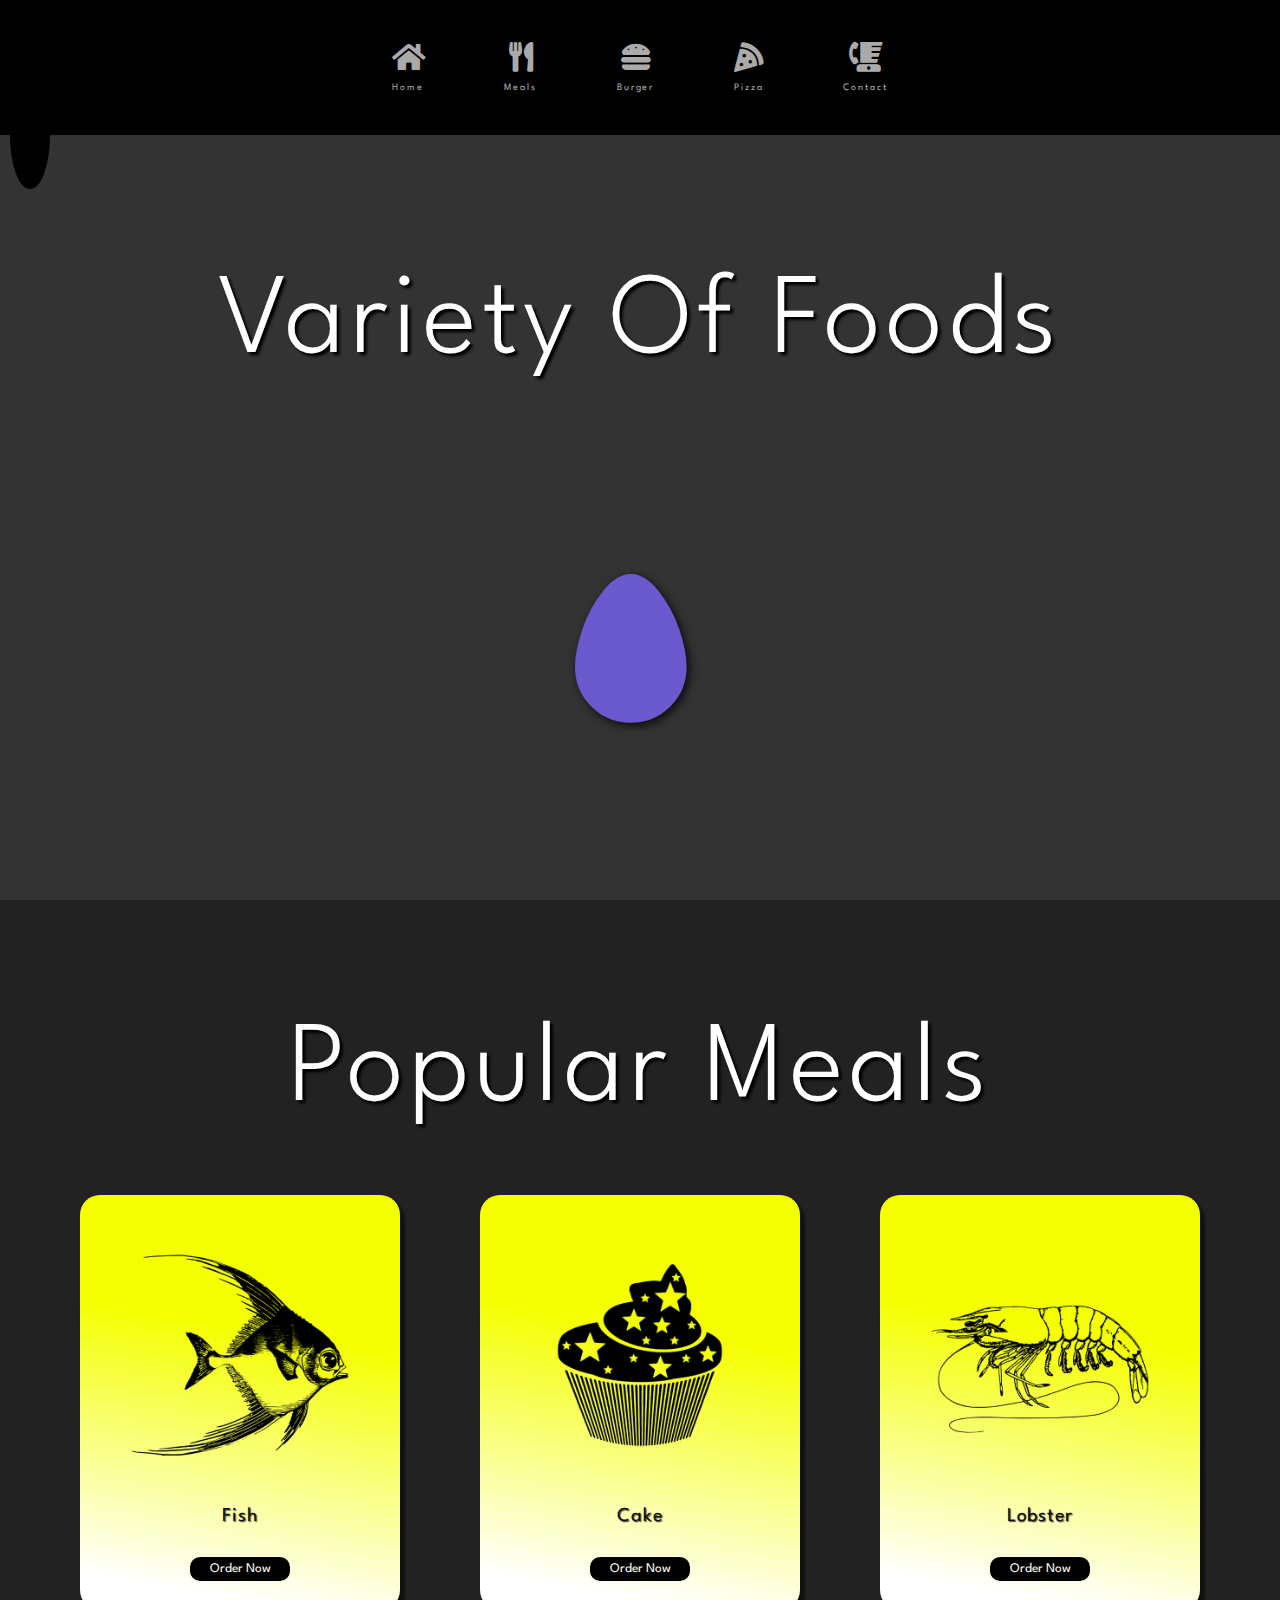
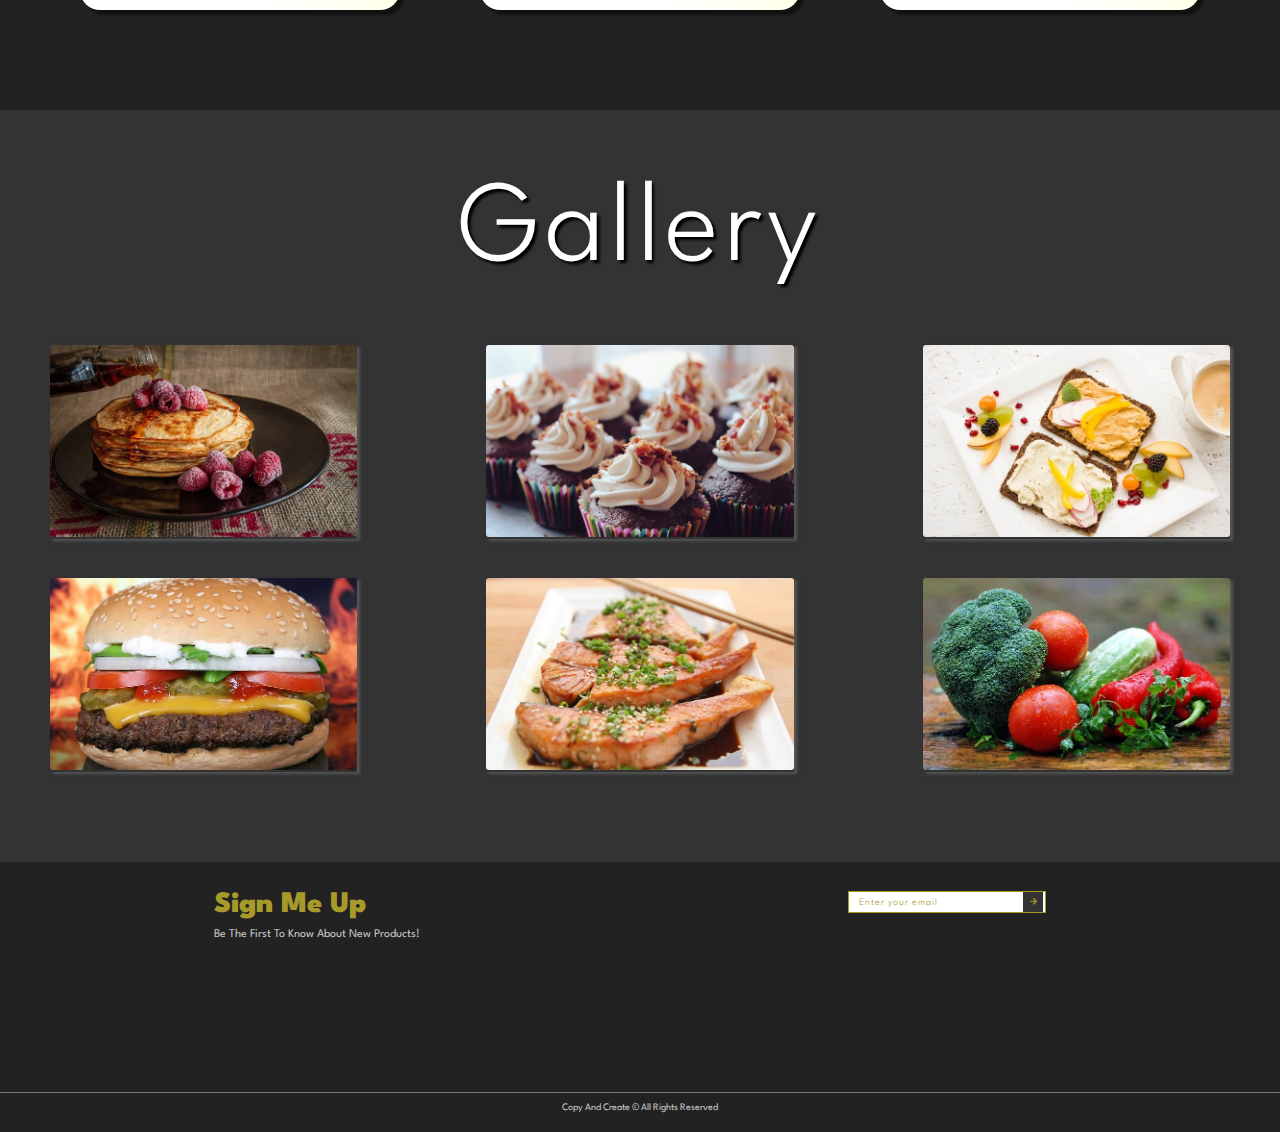
<file: Food website/index.html>
<!DOCTYPE html>
<html lang="en">
<head>
    <meta charset="UTF-8">
    <meta http-equiv="X-UA-Compatible" content="IE=edge">
    <meta name="viewport" content="width=device-width, initial-scale=1.0">
    <title>Foods</title>
    <link rel="stylesheet" href="style.css">
     <link rel="stylesheet" href="https://cdnjs.cloudflare.com/ajax/libs/font-awesome/5.15.1/css/all.min.css">

</head>
<body>
    <!-- Navbar -->
    <nav class="navbar">
        <a href="#" class="navbar-link">
            <i class="fas fa-home"></i>
            <span>Home</span>
        </a>
        <a href="#" class="navbar-link">
            <i class="fas fa-utensils"></i>
            <span>Meals</span>
        </a>
        <a href="#" class="navbar-link">
            <i class="fas fa-hamburger"></i>
            <span>Burger</span>
        </a>
        <a href="#" class="navbar-link">
            <i class="fas fa-pizza-slice"></i>
            <span>Pizza</span>
        </a>
        <a href="#" class="navbar-link">
            <i class="fas fa-blender-phone"></i>
            <span>Contact</span>
        </a>
    </nav>

    <div class="menu">
        <!-- customize using CSS  -->
    </div>
    <!-- End of NavBar  -->
    <div class="container">
        <!-- section-1 -->
        <section class="section-1">
            <h1 class="section-heading">Variety of Foods</h1>
            <div class="section-1-icons ">
                <i class="fas fa-egg change"></i>
                <i class="fas fa-stroopwafel"></i>
                <i class="fas fa-cheese"></i>
                <i class="fas fa-hotdog"></i>
                <i class="fas fa-fish"></i>
                <i class="fas fa-ice-cream"></i>
                <i class="fas fa-cookie"></i>
                <i class="fas fa-drumstick-bite"></i>
                <i class="fas fa-apple-alt"></i>
                <i class="fas fa-seedling"></i>
            </div>
        </section>
        <!-- end of section 1  -->

        <!-- section-2 -->
        <section class="section-2">
            <h1 class="section-heading">Popular Meals</h1>

            <div class="cards-container">
                <div class="card">
                    <img src="images/card-img-1.png" class = "card-img" alt="">
                    <h3 class="card-name">Fish</h3>
                    <button class="card-btn">Order Now</button>
                </div>

                <div class="card">
                    <img src="images/card-img-2.png" class = "card-img" alt="">
                    <h3 class="card-name">Cake</h3>
                    <button class="card-btn">Order Now</button>
                </div>

                <div class="card">
                    <img src="images/card-img-3.png" class = "card-img" alt="">
                    <h3 class="card-name">Lobster</h3>
                    <button class="card-btn">Order Now</button>
                </div>
                    
            </div>
        </section>
        <!-- end of section-2 -->

        <!-- Section-3 -->
        <section class="section-3">
            <h1 class="section-heading">Gallery</h1>
            <div class="gallery">
                <!-- every detail of image will be in the link element -->
                <a href="#" class="gallery-link" title="Order Now">
                    <img src="images/gallery-img-1.jpg" alt="" class="food-img">
                    <h3 class="food-name">Pan Cake</h3>
                    <p class="food-description">Lorem ipsum dolor sit amet consectetur adipisicing elit. Unde, expedita!>Lorem ipsum dolor sit amet consectetur adipisicing elit. Unde, expedita!</p>
                </a>
                <a href="#" class="gallery-link" title="Order Now">
                    <img src="images/gallery-img-2.jpg" alt="" class="food-img">
                    <h3 class="food-name">Cup Cake</h3>
                    <p class="food-description">Lorem ipsum dolor sit amet consectetur adipisicing elit. Unde, expedita!>Lorem ipsum dolor sit amet consectetur adipisicing elit. Unde, expedita!</p>
                </a>
                <a href="#" class="gallery-link" title="Order Now">
                    <img src="images/gallery-img-3.jpg" alt="" class="food-img">
                    <h3 class="food-name">Humus</h3>
                    <p class="food-description">Lorem ipsum dolor sit amet consectetur adipisicing elit. Unde, expedita!>Lorem ipsum dolor sit amet consectetur adipisicing elit. Unde, expedita!</p>
                </a>
                <a href="#" class="gallery-link" title="Order Now">
                    <img src="images/gallery-img-4.jpg" alt="" class="food-img">
                    <h3 class="food-name">HamBurger</h3>
                    <p class="food-description">Lorem ipsum dolor sit amet consectetur adipisicing elit. Unde, expedita!>Lorem ipsum dolor sit amet consectetur adipisicing elit. Unde, expedita!</p>
                </a>
                <a href="#" class="gallery-link" title="Order Now">
                    <img src="images/gallery-img-5.jpg" alt="" class="food-img">
                    <h3 class="food-name">Salmon</h3>
                    <p class="food-description">Lorem ipsum dolor sit amet consectetur adipisicing elit. Unde, expedita!>Lorem ipsum dolor sit amet consectetur adipisicing elit. Unde, expedita!</p>
                </a>
                <a href="#" class="gallery-link" title="Order Now">
                    <img src="images/gallery-img-6.jpg" alt="" class="food-img">
                    <h3 class="food-name">Vegetable </h3>
                    <p class="food-description">Lorem ipsum dolor sit amet consectetur adipisicing elit. Unde, expedita!>Lorem ipsum dolor sit amet consectetur adipisicing elit. Unde, expedita!</p>
                </a>
            </div>
        </section>
        <!-- End of section-3  -->
        <!-- section-4 -->
        <section class="section-4">
            <div class="section-4-text">
                <h2 class="section-4-heading">Sign Me Up</h2>
                <p class="section-4-paragraph">Be the first to know about new products!</p>
            </div>

            <form action="" class="signup-form">
                <input type="email" class="signup-form-input" placeholder="Enter your email">
                <button type="submit" class="signup-form-btn">
                    <i class="fas fa-arrow-right"></i>
                </button>
            </form>

            <p class="copyright">   
                Copy And Create &copy; All Rights Reserved   
            </p>
        </section>
        <!-- End of section-4  -->



    </div>
    <script src= "script.js"></script>
</body>
</html>
</file>
<file: Food website/style.css>
@import url('https://fonts.googleapis.com/css2?family=League+Spartan:wght@100;200;300;400;500&family=Nunito:wght@300;400;500;600;700;800;900&family=Roboto:wght@400;700&display=swap');

/* common styles */
*{
    margin:0;
    padding: 0;
    box-sizing: border-box;
    text-decoration: none;
    outline: none;
    font-family: 'League Spartan', sans-serif;
    font-weight: 400;
}

.section-heading{
    
    font-size: 9vw;
    font-weight: 300;
    color:#fff;
    text-align: center;
    text-transform: capitalize;
    letter-spacing: 0.5rem;
    text-shadow: 0.3rem 0.3rem 0.3rem #000;
    transition: text-shadow 0.3s ease-in;
    margin: 20px;
}


.section-heading:hover{
    
    font-size: 9vw;
    font-weight: 300;
    color:#fff;
    text-align: center;
    text-transform: capitalize;
    letter-spacing: 0.5rem;
    text-shadow: 0 0  2rem rgb(255, 0, 0);
    cursor: pointer;
    margin: 20px;
}
/* End of common styles */

/* Navbar */

.navbar{
    position: fixed;
    background-color: #000;
    z-index: 1;
    width: 100%;
    height: 15vh;
    top: 0;
    display: flex;
    justify-content: center;
    align-items: center;
    padding-top: 2rem;
    transform: translateY(-70%);
    transition: transform 0.2s linear;
}

.navbar::before{
    content: '';
    width: 4rem;
    height: 80%;
    left: 1rem;
    background-color: rgb(0, 0, 0);
    top: -20%;
    position: fixed;
    transform: translateY(100%);
    z-index: 0;
    border-bottom-left-radius: 50%;
    border-bottom-right-radius: 50%;
}

 .navbar:hover{ 
    transform: translateY(0%);
}

.navbar-link{
    color: #aaa;
    margin: 0 4rem;
    display: flex;
    flex-direction: column;
    justify-content: center;
    align-items: center;
    transform: translateY(0.5rem);
    transition: all 0.2s linear;
}

.navbar:hover .navbar-link{
    transform: translateY(-0.5rem);
}

.navbar-link i{
    font-size: 3rem;
    transition: all 0.2s linear;
}

.navbar-link span{
    font-size: 1rem;
    margin: 1rem 0;
    text-align: center;
    letter-spacing: 0.2rem;
    transition: all 0.2s linear;
}

.navbar-link:hover i{
    text-shadow: 0px 0px 8px rgba(206,89,55,0.97);
    transform: translate(-0.5%, -0.5%);
}

.navbar-link:hover span{
    transform: scale(1.05);
    
}
/* End of Navbar */


html{
    font-size: 62%;
}

/* section-1 */
.section-1{
    position: relative;
    width: 100%;
    height: 100vh;
    background-color: #333;
    display: flex;
    flex-direction: column;
    align-items: center;
    justify-content: space-evenly;   
}




.section-1-icons i{
    position: absolute;
    font-size: 15rem;
    color: slateblue;
    transform: translate(-25%, -50%) scale(0.9);
    opacity: 0;
    text-shadow: 3px 3px 10px  rgba(0,0,0,0.79);
    transition: all 1.5s linear;
    margin-right: 15rem;
    padding-right: 15rem;
}

.section-1-icons .change{
    transform: translate(-25%, -50%) scale(1);
    opacity: 1;
}



/* End of section-1 */

/* section-2 */
.section-2{
    position: relative;
    width: 100%;
    height: max-content;
    background-color: #222;
    display: flex;
    flex-direction: column;
    justify-content: space-between;
    padding: 10rem 0;

}

.cards-container{
    display: flex;
    justify-content: space-evenly;
    margin-top: 5rem;
}

.card{
    position: relative;
    width: 25vw;
    background: linear-gradient(10deg, rgba(255,255,255,1) 8%, rgba(244,255,0,1) 66%);
    padding: 3rem;
    display: flex;
    flex-direction: column;
    justify-content: space-between;
    align-items: center;
    border-radius: 20px;
    box-shadow: 5px 5px 2.5px 0px rgba(0,0,0,0.5);
    transition: all 0.2s linear;

}

.card:hover{
    width: 25vw;
    background: linear-gradient(10deg, rgba(255,255,255,1) 8%, rgba(244,255,0,1) 66%);
    padding: 3rem;
    display: flex;
    flex-direction: column;
    justify-content: space-between;
    align-items: center;
    border-radius: 20px;
    box-shadow: 8px 8px 8px 0px rgb(245, 255, 50, 0.1);
    transform: scale(1.02) translate(1%,1%);
   
    
}

.card-img{
    width: 100%;
}

.card-name{
    margin: 1rem;
    font-size: 2rem;
    font-weight: 400;
    padding: 12px;
    background: transparent;
    border-radius: 10%;
    width: 10rem;
    text-align: center;
    letter-spacing: 0.1rem;
    color: #111;
    text-shadow: 0.1rem 0.1rem 0.1rem rgba(0,0,0,0.7);
    transition: all 0.1s linear;
}

.card-name:hover{
    margin: 1rem;
    font-size: 2rem;
    font-weight: 400;
    background: transparent;
    padding: 12px;
    border-radius: 10%;
    width: 10rem;
    text-align: center;
    letter-spacing: 0.3rem;
    color: #111;
    text-shadow: 0.1rem 0.1rem 0.1rem rgba(0,0,0,0.7);
    transform: scale(1.1);
}


.card-btn{
    width: 10rem;
    border-radius: 1rem;
    padding-top: 0.6rem;
    padding-bottom: 0.6rem;
    margin-top: 1rem;
    background-color: #000;
    color: #fff;
    transition: all 0.1s linear;
    border: none;
    
}

.card-btn:hover{
    width: 10rem;
    border-radius: 1rem;
    padding-top: 0.8rem;
    padding-bottom: 0.6rem;
    margin-top: 1rem;
    font-weight: 900;
    background-color: rgb(153, 153, 153);
    color: rgb(0, 0, 0);
    transform: scale(0.95);
    letter-spacing: 0.1rem;
    border: none;
}

/* Section-2 ends */

/* section-3  */
.section-3{
    background-color: #333;
    padding : 5rem ;
    height: max-content;
    width: 100%;
    position: relative;
}

.food-img{
    width: 24vw;
    height: 15vw;
    object-fit: cover;
    border-bottom-left-radius: 3px;
    border-top-left-radius: 3px;
    border-top-right-radius: 3px;
    border-bottom-right-radius: 3px;
    transition: all 0.3s linear;
}

.gallery-link:hover .food-img{
    opacity: 0.2;
    
}

.gallery{
    display: flex;
    flex-wrap: wrap;
    align-items: center;
    justify-content: space-between;
    margin-top: 6rem;
}

.gallery-link{
    position:relative ;
    margin-bottom: 4rem;
    transition: all 0.3s linear;
    overflow: hidden;
    box-shadow: 3px 2px 2.5px 0px rgba(110,110,110,0.58);
}

.gallery-link:hover{
    background: linear-gradient(356deg, rgba(255,255,255,0.9) 0%, rgba(170,170,170,0.9) 100%);
}


.gallery-link::before{
    content: '';
    position: absolute;
    width: 0.2rem;
    height: 80%;
    background-color: white;
    top: 2vw;
    left: 80%;
    transform: translateY(150%);
    transition: all 0.3s linear;
}



.gallery-link::after{
    content: '';
    position: absolute;
    width: 80%;
    height: 0.1rem;
    background-color: white;
    top: 30%;
    left: 2vw;
    transform: translateX(150%);
    transition: all 0.3s linear;
}

.gallery-link:hover::before{
    transform: translateY(0%);
}

.gallery-link:hover::after{
    transform: translateX(0%);
}

.food-name{
    position: absolute;
    top: 10%;
    left: 10%;
    font-size: 2rem;
    font-weight: 700;
    text-transform: capitalize;
    color: rgb(255, 255, 255);
    letter-spacing: 0.2rem;
    opacity: 0;
    overflow: hidden;
    transition: all 0.3s linear;
}



.gallery-link:hover .food-name{
    opacity: 1;  
}


.food-description{
    position: absolute;
    top: 35%;
    left: 10%;
    width: 70%;
    font-size: 1.2vw;
    font-weight: 300;
    letter-spacing: 0.1rem;
    text-transform: capitalize;
    overflow: hidden;
    opacity: 0;
    transform: translateY(500%);
    transition: all 0.3s linear;
    color: black;
}

.gallery-link:hover .food-description{
    opacity: 1;
    transform: translateY(00%);
}

/* End of section -3  */

/* section-4 */

.section-4{
    width: 100%;
    height: 30vh;
    background-color: #222;
    display: flex;
    justify-content: space-around;
    align-items: flex-start;
    padding: 3rem 0;
    position: relative;
}

.copyright{
    position: absolute;
    bottom: 2rem;
    font-size:1rem;
    color: rgb(200, 200, 200);
    border-top: 0.1rem solid rgba(255, 255, 255, 0.4);
    padding-top: 1rem;
    width: 100%;
    text-align: center;
}


.section-4-text{
    text-transform: capitalize;

}

.section-4-heading{
    font-size: 3rem;
    font-weight: 900;
    color: #a79a2b;
    margin-bottom: 1rem;
}

.section-4-paragraph{
    font-size: 1.2rem;
    color: rgb(200, 200, 200);
}  

.signup-form{
    display: flex;
    align-items: center;
}

input{
    width: 20rem;
    height: 2rem;
    padding: 1rem;
    border: 0.2rem solid #a79a2d;
    font-size:  1rem;
    font-weight: 300;
    letter-spacing: 0.1rem;
    color: #a79a2d;
}

.signup-form-input::placeholder{
    color: #a79a2d;
}

.signup-form-btn{
    position: relative;
    left: -2.3rem;
    width: 2rem;
    height: 2rem;
    color: #a79a2d;
    background-color: #333;
    border: none;
    font-size: 0.8rem;
    cursor: pointer;
    

}


/* End of section-4  */

/* media query */

@media(max-width:528px){
    html{
        font-size: 40%;
    }
    .section-2{
        height: auto;
        padding: 10rem 0 12rem 0;
    }

    .gallery{
        display: flex;
        flex-direction: column;
        align-items: center;
        justify-content: space-between;
    }
    
    .gallery-link{
        width: 40rem;
        height: 25rem;
        margin: 3rem;
        border-bottom-left-radius: 3px ;
        border-top-left-radius: 3px;
        border-bottom-right-radius:3px ;
        border-top-right-radius: 3px;
        box-shadow: 1.5px 1px 0.5px 0px rgba(110,110,110,0.58);
    }
    .cards-container{
        display: flex;
        flex-direction: column;
        align-items: center;
        justify-content: space-around;
    }

    .card{
        margin-top: 4rem;
        width: 60%;

    }

    .card:hover{
        margin-top: 4rem;
        width: 60%;

    }

    .food-img{
        width: 100%;
        height: 100%;
    }

    .card-name{
        font-size: 3rem;
    }

    .card-name:hover{
        font-size: 3rem;
        letter-spacing: 0.3rem;
    }
    .card-btn{
        width: 60%;
        font-size: 3rem;
        padding: 2rem;
    }

    .card-btn:hover{
        width: 60%;
        font-size: 3rem;
        padding: 2rem;
        margin: none;
        letter-spacing: 0;
        transform: scale(1);
    }

    .navbar{
        transform: translate(0, -10%);
    }

    .navbar::before{
        content: '';
        opacity: 0;
    }

    .gallery-link:hover .food-name{
        top: 4rem;
        
    }
    

    .gallery-link:hover .food-description{
        font-size: 2rem;
        top: 10rem;
    }

    
}

/* end of media query */
</file>
